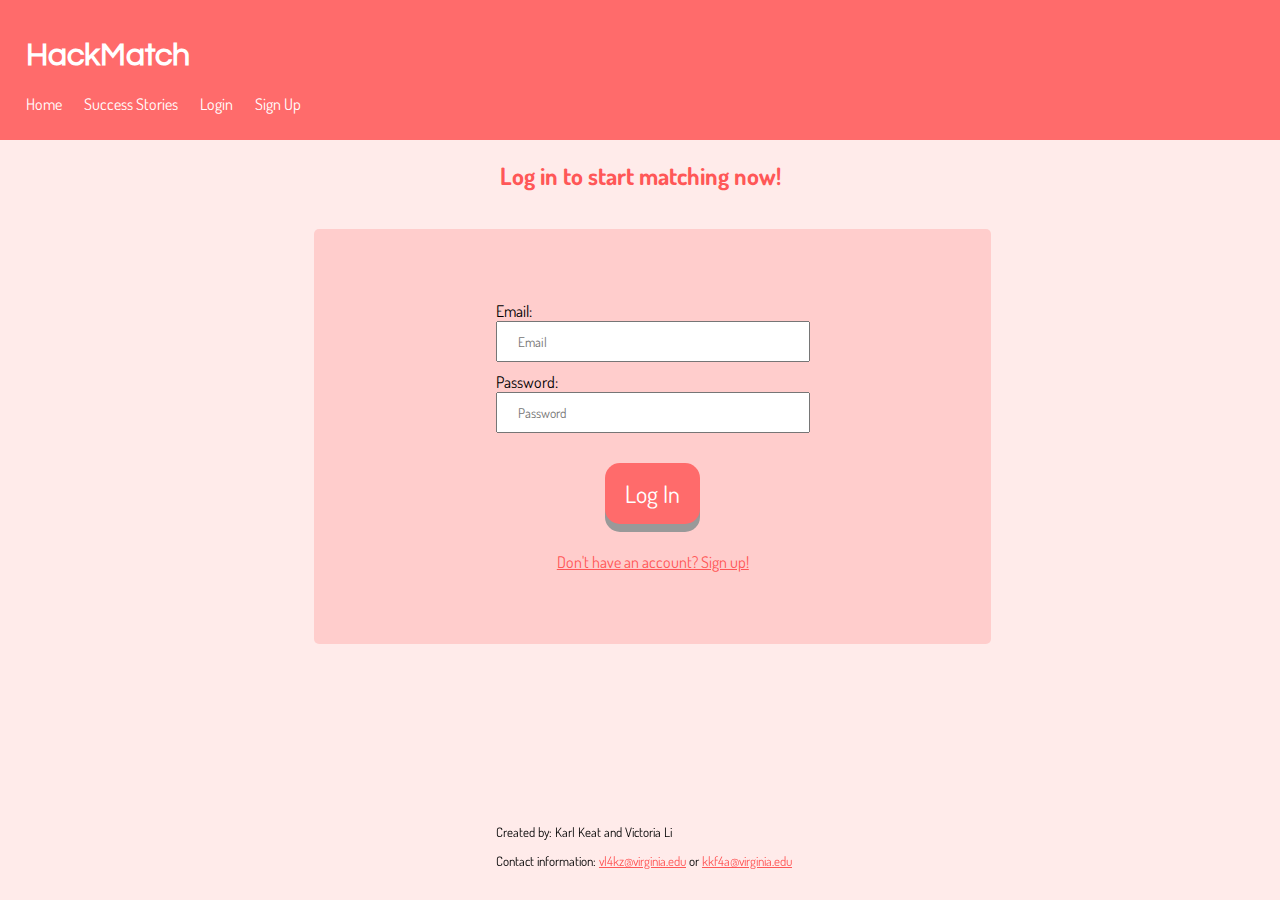
<file: login.html>
<!DOCTYPE HTML>
<html>
    <head>
        <title>HackMatch</title>
        <link href="https://fonts.googleapis.com/css?family=Julius+Sans+One|Questrial|Dosis" rel="stylesheet">
        <link rel="stylesheet" type="text/css" href="style.css">
        <script type="text/javascript" src="cookieManager.js"></script>
        <script type="text/javascript" src="registration.js"></script>
    </head>

    <body onload="onLoad()">
        <div id="TopBar">
            <div>
                <h1>HackMatch</h1>
            </div>
            <nav>
                <p>
                    <a href="index.html">Home</a>
                    <a href="successStories.html">Success Stories</a>
                    <a href="login.html">Login</a>
                    <a href="signup_1.php">Sign Up</a>
                </p>
            </nav>
        </div>
        <div>
            <center> <h2>Log in to start matching now!</h2> </center>
        </div>
        <div id="ContentPanel">
            <div id="LoginForm">
                <form action = "login.php" method = "post">
                    <div class="innerForm">
                        <label for = "email">Email:</label><br>
                        <input type="email" name="email" placeholder="Email" required></input> <br>
                        <label for="password">Password:</label><br>
                        <input type="password" name="password" placeholder="Password" required></input><br>
                    <div>
                    <center><button class="largebutton">Log In</button></center>
                </form>
                <center><a href="signup_1.php">Don't have an account? Sign up!</a></center>
            </div>
            <footer id="AuthorContact">
                <p>Created by: Karl Keat and Victoria Li</p>
                <p>Contact information:
                    <a href="mailto:vl4kz@virginia.edu">
                    vl4kz@virginia.edu</a> or <a href="mailto:kkf4a@virginia.edu">
                    kkf4a@virginia.edu</a>
                </p>
            </footer>
        </div>
    </body>
</html>
</file>
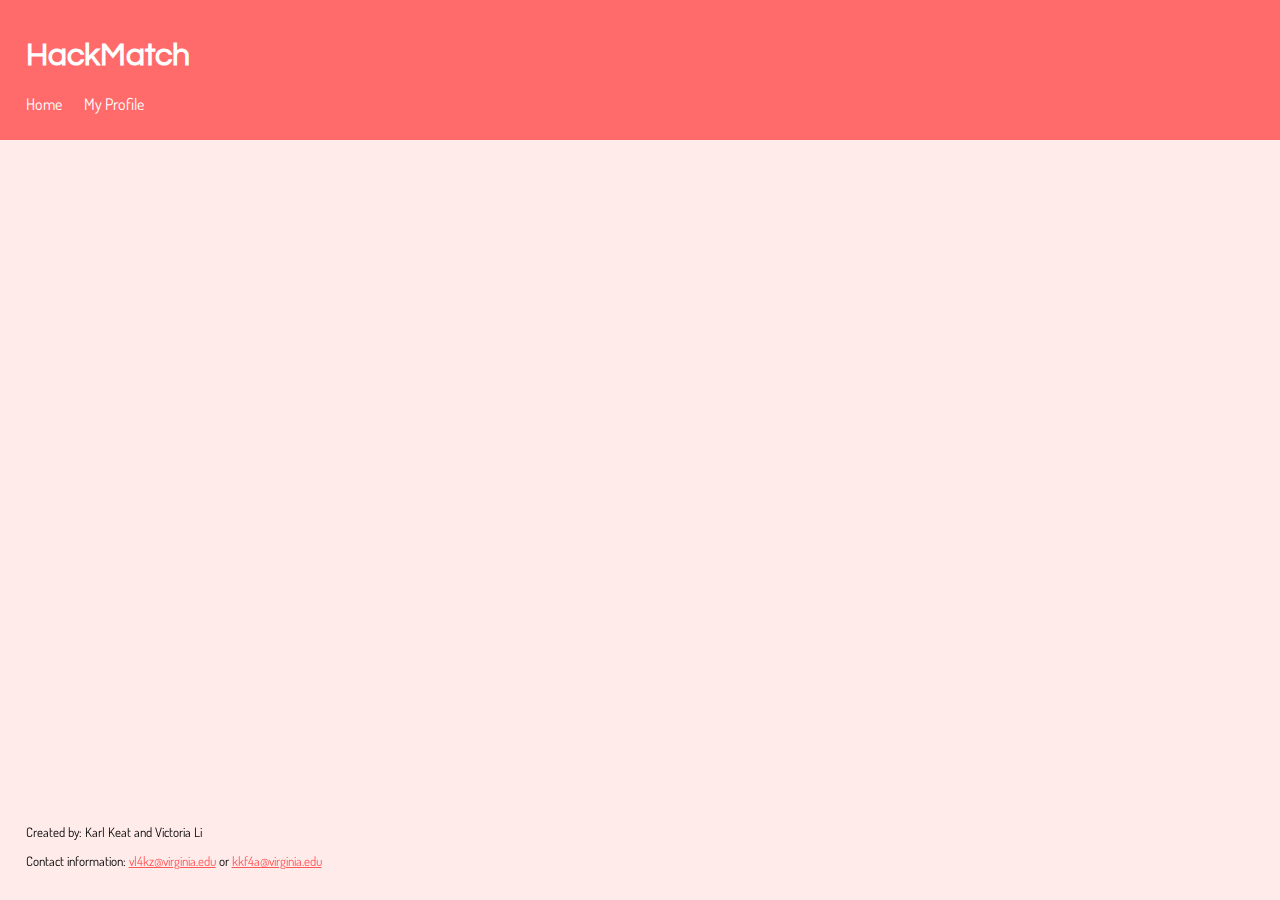
<file: profile.html>
<!DOCTYPE HTML>
<html>
    <head>
        <title>HackMatch</title>
        <link href="https://fonts.googleapis.com/css?family=Julius+Sans+One|Questrial|Dosis" rel="stylesheet">
        <link rel="stylesheet" type="text/css" href="style.css">
        <script type="text/javascript" src="cookieManager.js"></script>
        <script type="text/javascript" src="registration.js"></script>
    </head>

    <body onload="onLoad(); loadProfile();">
        <div id="TopBar">
            <div>
                <h1>HackMatch</h1>
            </div>
            <nav>
                <p>
                    <a href="index.html">Home</a>
                    <a href="profile.html">My Profile</a>
                </p>
            </nav>
        </div>
        <div id = "ContentPanel">
            <div id="UserProfile">
                <!-- Insert profile via JS -->
            </div>
            <footer id="AuthorContact">
                <p>Created by: Karl Keat and Victoria Li</p>
                <p>Contact information:
                    <a href="mailto:vl4kz@virginia.edu">
                    vl4kz@virginia.edu</a> or <a href="mailto:kkf4a@virginia.edu">
                    kkf4a@virginia.edu</a>
                </p>
            </footer>
        </div>
    </body>
</html>
</file>
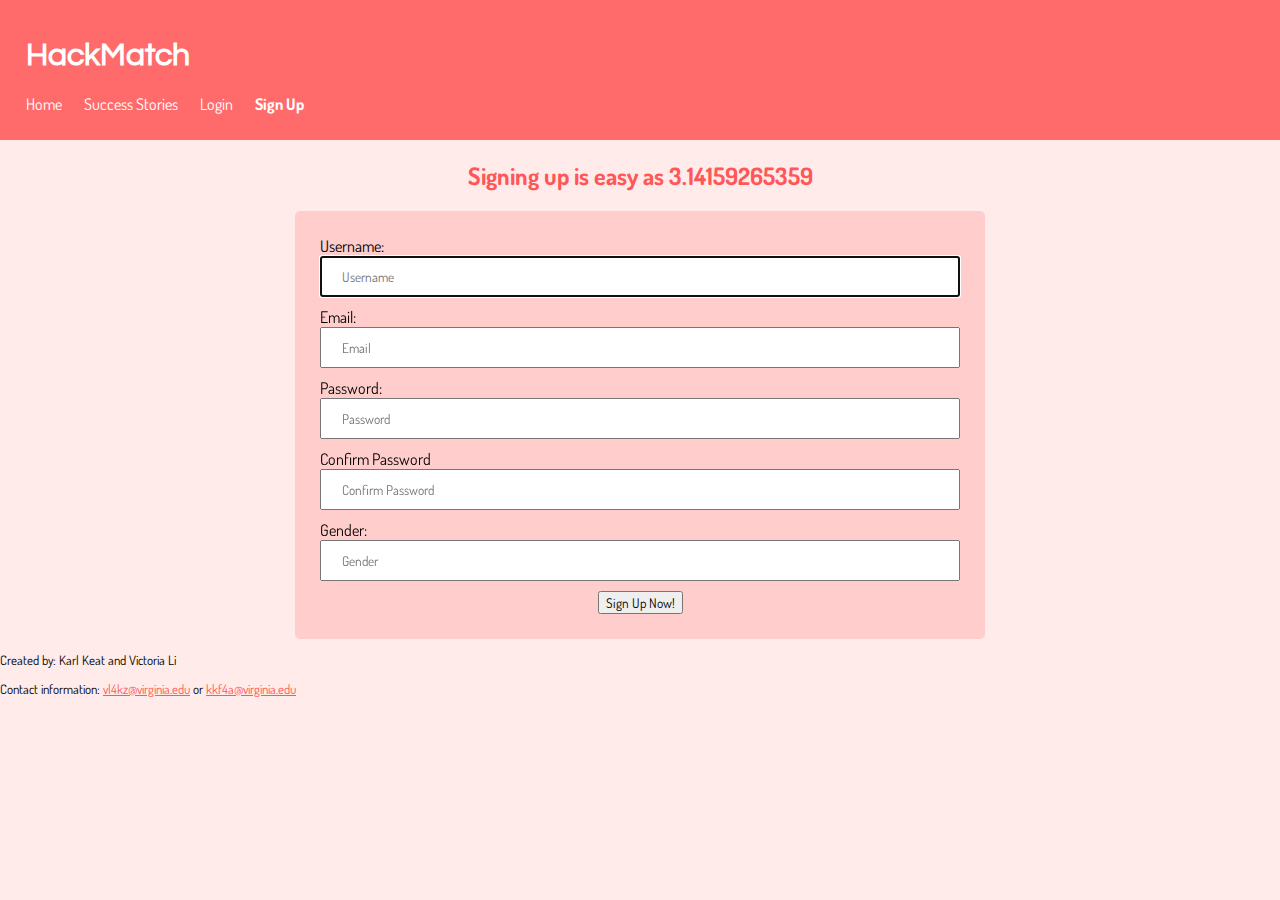
<file: signup.html>
<!DOCTYPE HTML>
<html>
    <head>
        <title>HackMatch</title>
        <link href="https://fonts.googleapis.com/css?family=Julius+Sans+One|Questrial|Dosis" rel="stylesheet">
        <link rel="stylesheet" type="text/css" href="style.css">
        <script type="text/javascript" src="registration.js"></script>
    </head>

    <body>
        <div id="TopBar">
            <div>
                <h1>HackMatch</h1>
            </div>
            <nav>
                <p>
                    <a href="index.html">Home</a>
                    <a href="successStories.html">Success Stories</a>
                    <a href="login.html">Login</a>
                    <b><a href="signup.html">Sign Up</a></b>
                </p>
            </nav>
        </div>
        <div>
            <center> <h2> Signing up is easy as 3.14159265359</h2> </center>
        </div>
        <div id = "RegistrationForm">
          <form onsubmit = "datingQuiz(); return false;">
            <label for = "username">Username:</label><br>
            <input id = "username" placeholder="Username" required autofocus></input> <br>

            <label for = "email">Email:</label><br>
            <input type = "email" id = "email" placeholder="Email" required></input> <br>

            <label for = "password">Password:</label><br>
            <input type = "password" id = "password" placeholder="Password" required></input><br>

            <label for = "confirm">Confirm Password</label><br>
            <input type = "password" id = "confirm" placeholder="Confirm Password" required> </input> <br>

            Gender:<br>
            <input type = "text" placeholder = "Gender" required> </input>
            <center><button class="registerbutton">Sign Up Now!</button></center>
          </form>
        </div>
    </body>

    <footer>
  <p>Created by: Karl Keat and Victoria Li</p>
  <p>Contact information:
    <a href="vl4kz@virginia.edu">
  vl4kz@virginia.edu</a> or <a href="kkf4a@virginia.edu">
  kkf4a@virginia.edu</a>
</p>
</footer>

</html>
</file>
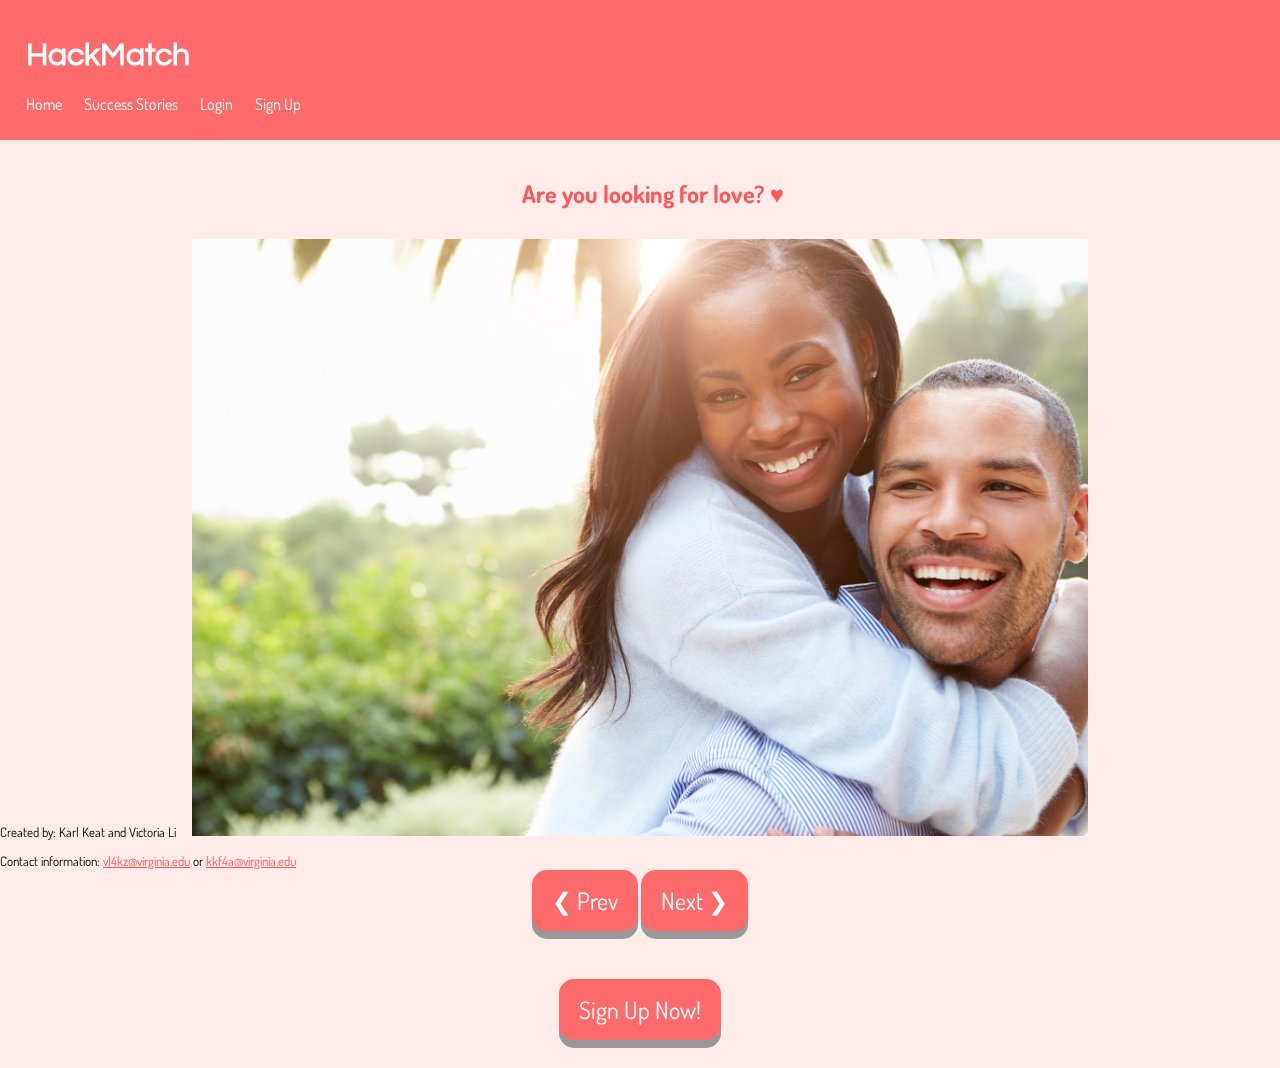
<file: successStories.html>
<!DOCTYPE HTML>
<html>
    <head>
        <title>HackMatch</title>
        <link href="https://fonts.googleapis.com/css?family=Julius+Sans+One|Questrial|Dosis" rel="stylesheet">
        <link rel="stylesheet" type="text/css" href="style.css">
        <script type="text/javascript" src="cookieManager.js"></script>
        <script type="text/javascript" src="successStories.js"></script>
    </head>

    <body onload="onLoad()">
        <div id="TopBar">
            <div>
                <h1>HackMatch</h1>
            </div>
            <nav>
                <p>
                    <a href="index.html">Home</a>
                    <a href="successStories.html">Success Stories</a>
                    <a href="login.html">Login</a>
                    <a href="signup_1.php">Sign Up</a>
                </p>
            </nav>
        </div>

        <div id = "ContentPanel">
            <center> <header> <h2> Are you looking for love? &#9829</h2> </header> </center>
          </div>

            <center>
            <div class = "content">
              <img class = "successSlides" src="successStoriesSlideshow/coupleStory1.jpg" style="width:100%">
                <div class = "slideDescBackground">
                  <div class = "slideText">This is a cool story about love. </div>
                </div>
            </div>

            <div class = "content">
              <img class = "successSlides" src="successStoriesSlideshow/coupleStory2.jpg" style="width:100%">
                <div class = "slideDescBackground">
                  <div class = "slideText">This is a cool story about love. </div>
                </div>
            </div>

            <div class = "content">
              <img class = "successSlides" src="successStoriesSlideshow/coupleStory3.jpg" style="width:100%">
                <div class = "slideDescBackground">
                  <div class = "slideText">This is a cool story about love. </div>
                </div>
            </div>

            <button class="largebutton" onclick="changeSlides(-1)">&#10094; Prev</button>
            <button class="largebutton" onclick="changeSlides(1)">Next &#10095;</button>
        </center>

            <script>
            showSlideshow(0);
            </script>

            <div>
            <center><a href="signup_1.php"><button class="largebutton">Sign Up Now!</button></a></center>
            </div>

            <footer id="AuthorContact">
                <p>Created by: Karl Keat and Victoria Li</p>
                <p>Contact information:
                    <a href="mailto:vl4kz@virginia.edu">
                    vl4kz@virginia.edu</a> or <a href="mailto:kkf4a@virginia.edu">
                    kkf4a@virginia.edu</a>
                </p>
            </footer>

        </div>
    </body>
</html>
</file>
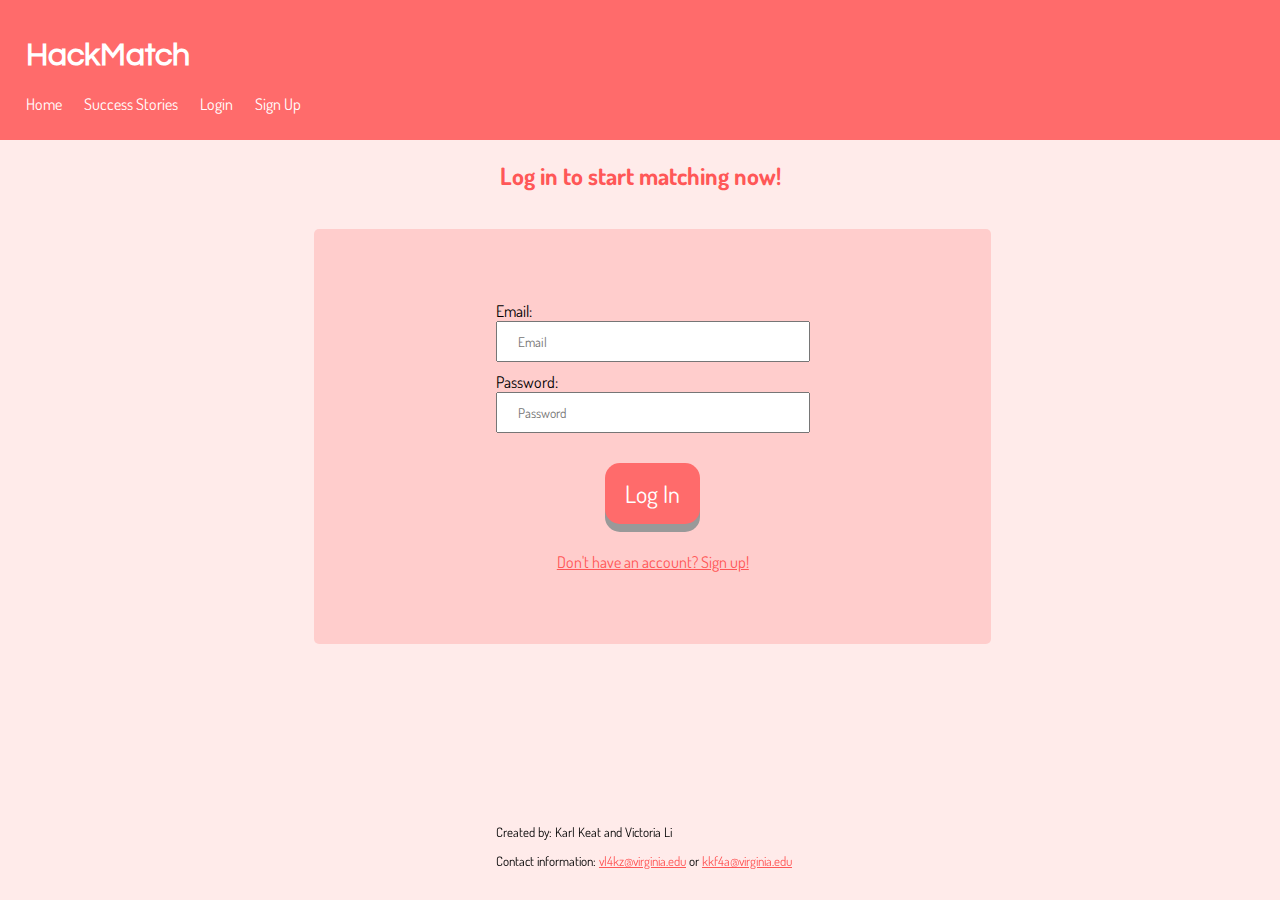
<file: WebContent/login.html>
<!DOCTYPE HTML>
<html>
    <head>
        <title>HackMatch</title>
        <link href="https://fonts.googleapis.com/css?family=Julius+Sans+One|Questrial|Dosis" rel="stylesheet">
        <link rel="stylesheet" type="text/css" href="style.css">
        <script type="text/javascript" src="cookieManager.js"></script>
        <script type="text/javascript" src="registration.js"></script>
    </head>

    <body onload="onLoad()">
        <div id="TopBar">
            <div>
                <h1>HackMatch</h1>
            </div>
            <nav>
                <p>
                    <a href="index.html">Home</a>
                    <a href="successStories.html">Success Stories</a>
                    <a href="login.html">Login</a>
                    <a href="http://localhost:80/HackMatch/signup_1.php">Sign Up</a>
                </p>
            </nav>
        </div>
        <div>
            <center> <h2>Log in to start matching now!</h2> </center>
        </div>
        <div id="ContentPanel">
            <div id="LoginForm">
                <form action = "LoginServlet" method = "post">
                    <div class="innerForm">
                        <label for = "email">Email:</label><br>
                        <input type="email" name="email" placeholder="Email" required></input> <br>
                        <label for="password">Password:</label><br>
                        <input type="password" name="password" placeholder="Password" required></input><br>
                    <div>
                    <center><button class="largebutton">Log In</button></center>
                </form>
                <center><a href="signup_1.php">Don't have an account? Sign up!</a></center>
            </div>
            <footer id="AuthorContact">
                <p>Created by: Karl Keat and Victoria Li</p>
                <p>Contact information:
                    <a href="mailto:vl4kz@virginia.edu">
                    vl4kz@virginia.edu</a> or <a href="mailto:kkf4a@virginia.edu">
                    kkf4a@virginia.edu</a>
                </p>
            </footer>
        </div>
    </body>
</html>
</file>
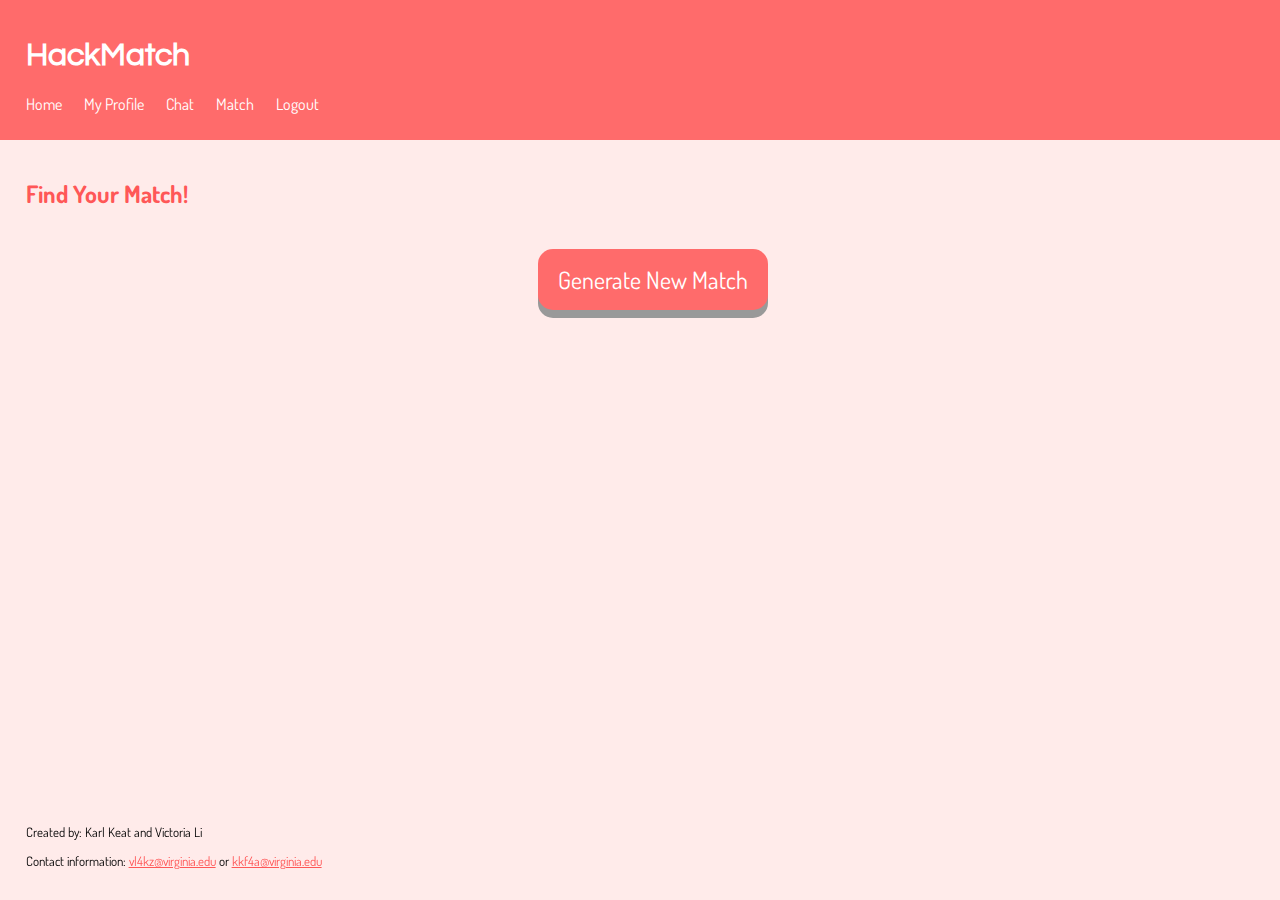
<file: WebContent/match.html>
<!DOCTYPE html>
<html>
<head>
  <meta charset="UTF-8">
  <title>Match!</title>
  <link href="https://fonts.googleapis.com/css?family=Julius+Sans+One|Questrial|Dosis" rel="stylesheet">
  <link rel="stylesheet" type="text/css" href="style.css">
  <script type="text/javascript" src="match.js"></script>
</head>

<body onload="setFocus()">
<div id="TopBar">
            <div>
                <h1>HackMatch</h1>
            </div>
            <nav>
                <p>
                    <a href="index.html">Home</a>
                    <a href="profile.jsp">My Profile</a>
                    <a href="ChatApp.jsp">Chat</a>
					<a href="match.html">Match</a>
                    <a href="LogoutServlet">Logout</a>
                </p>
            </nav>
        </div>
        <div id = "ContentPanel">
          <h2>Find Your Match!</h2>
		<div id="UserProfile">
              <p><span id="txtHint"></span></p>              
            </div>
  <center><button class="largebutton" onclick="showMatch()">Generate New Match</button></center>
  

            <footer id="AuthorContact">
                <p>Created by: Karl Keat and Victoria Li</p>
                <p>Contact information:
                    <a href="mailto:vl4kz@virginia.edu">
                    vl4kz@virginia.edu</a> or <a href="mailto:kkf4a@virginia.edu">
                    kkf4a@virginia.edu</a>
                </p>
            </footer> 
        </div>


</body>
</html>
</file>
<file: style.css>
* {
    font-family: 'Dosis', sans-serif;
}

h1 {
    font-family: 'Questrial', sans-serif;
}

body {
    margin: 0;
    background-color: #ffebea;
}

h2 {
  color: #FF5757;
}

a {
  color: #FF5757;
}

#TopBar {
    padding-top: 2vh;
    padding-left: 2vw;
    padding-bottom: 10px;
    background-color: #FF6B6B;
}

#TopBar h1 {
    color: white;
}

#TopBar nav {
    font-family: 'Julius Sans One', sans-serif;
}

#TopBar a:link, a:visited {
    padding-right: 1.5vw;
    color: white;
    text-decoration: none;
}

#TopBar a:hover {
    color: lightpink;
    text-decoration: none;
}

#ContentPanel {
    padding-top: 2vh;
    padding-left: 2vw;
}

.largebutton {
  display: inline-block;
  margin-top: 20px;
  margin-bottom: 28px;
  padding: 15px 20px;
  font-size: 24px;
  cursor: pointer;
  text-align: center;
  color: #fff;
  background-color: #FF6B6B;
  border: none;
  border-radius: 15px;
  box-shadow: 0 8px #999;
}

.largebutton:hover {
    background-color: #FF5757
}

.largebutton:active {
  background-color: #FF5757;
  box-shadow: 0 5px #666;
  transform: translateY(4px);
}

div.content {
    position: relative;
    vertical-align: middle;
    width: 70%;
    padding: 10px 10px 10px 10px;
}

div.slideDescBackground {
  transition: .75s ease;
  opacity: 0;
  position: absolute;
  top: 50%;
  left: 50%;
  transform: translate(-50%, -50%);
  -ms-transform: translate(-50%, -50%)
}

.slideText {
  background-color: #FF6B6B;
  color: white;
  padding: 10px 10px 10px 10px;
}

div.content:hover .successSlides {
  opacity: 0.6;
}

div.content:hover div.slideDescBackground {
  opacity: 1;
}

.successSlides {
  max-width: 100%;
  height: auto;
  position: relative;
}

#RegistrationForm  {
    border-radius: 5px;
    padding: 25px;
    background-color: #FFCDCC;
    margin: auto;
    width: 50%;
}

#LoginForm  {
    border-radius: 5px;
    padding: 25px;
    padding-top: 8vh;
    padding-bottom: 8vh;
    background-color: #FFCDCC;
    margin: auto;
    width: 50%;
}


#LoginForm .innerForm {
    width: 50%;
    margin: 0 auto;
}

#satisfactionBar {
  background-color: #FF5757;
  color: white;
  width: 135px;
  padding: 10px 10px 10px 10px;
  transition: width .5s;
}

#satisfactionBar:hover {
  background-color: #FF5757;
  width: 250px;
  padding: 10px 10px 10px 10px;
}

input {
    width: 100%;
    padding: 10px 20px;
    margin-bottom: 10px;
    box-sizing: border-box;
}

img.profilePicLarge {
    width: 200px;
    height: 200px;
}

#AuthorContact {
    position: fixed;
    bottom: 2vh;
}

footer {
  font-size: 13px;
  position: relative;
  z-index: -100;
}
</file>
<file: WebContent/style.css>
/* General overall use */
* {
    font-family: 'Dosis', sans-serif;
}

h1 {
    font-family: 'Questrial', sans-serif;
}

body {
    margin: 0;
    background-color: #ffebea;
}

h2 {
  color: #FF5757;
}

a {
  color: #FF5757;
}

#AuthorContact {
    position: fixed;
    bottom: 2vh;
}

footer {
  font-size: 13px;
  position: relative;
  z-index: -100;
}

#TopBar {
    padding-top: 2vh;
    padding-left: 2vw;
    padding-bottom: 10px;
    background-color: #FF6B6B;
}

#TopBar h1 {
    color: white;
}

#TopBar nav {
    font-family: 'Julius Sans One', sans-serif;
}

#TopBar a:link, a:visited {
    padding-right: 1.5vw;
    color: white;
    text-decoration: none;
}

#TopBar a:hover {
    color: lightpink;
    text-decoration: none;
}

#ContentPanel {
    padding-top: 2vh;
    padding-left: 2vw;
}

#AuthorContact {
    position: fixed;
    bottom: 2vh;
}

footer {
  font-size: 13px;
  position: relative;
  z-index: -100;
}

/* Buttons */
.largebutton {
  display: inline-block;
  margin-top: 20px;
  margin-bottom: 28px;
  padding: 15px 20px;
  font-size: 24px;
  cursor: pointer;
  text-align: center;
  color: #fff;
  background-color: #FF6B6B;
  border: none;
  border-radius: 15px;
  box-shadow: 0 8px #999;
}

.largebutton:hover {
    background-color: #FF5757
}

.largebutton:active {
  background-color: #FF5757;
  box-shadow: 0 5px #666;
  transform: translateY(4px);
}

/* successStories.html -- slideshow */
div.content {
    position: relative;
    vertical-align: middle;
    width: 70%;
    padding: 10px 10px 10px 10px;
}

div.slideDescBackground {
  transition: .75s ease;
  opacity: 0;
  position: absolute;
  top: 50%;
  left: 50%;
  transform: translate(-50%, -50%);
  -ms-transform: translate(-50%, -50%)
}

.slideText {
  background-color: #FF6B6B;
  color: white;
  padding: 10px 10px 10px 10px;
}

div.content:hover .successSlides {
  opacity: 0.6;
}

div.content:hover div.slideDescBackground {
  opacity: 1;
}

.successSlides {
  max-width: 100%;
  height: auto;
  position: relative;
}

/* signup.html */
#RegistrationForm  {
    border-radius: 5px;
    padding: 25px;
    background-color: #FFCDCC;
    margin: auto;
    width: 50%;
}

#LoginForm  {
    border-radius: 5px;
    padding: 25px;
    padding-top: 8vh;
    padding-bottom: 8vh;
    background-color: #FFCDCC;
    margin: auto;
    width: 50%;
}

#LoginForm .innerForm {
    width: 50%;
    margin: 0 auto;
}

input {
    width: 100%;
    padding: 10px 20px;
    margin-bottom: 10px;
    box-sizing: border-box;
}

/* index.html */
#satisfactionBar {
  background-color: #FF5757;
  color: white;
  width: 135px;
  padding: 10px 10px 10px 10px;
  transition: width .5s;
}

#satisfactionBar:hover {
  background-color: #FF5757;
  width: 250px;
  padding: 10px 10px 10px 10px;
}


/* profile.html */

img.profilePicLarge {
    width: 200px;
    height: 200px;
}

#InnerChatBox {
	margin-top: 2vh;
	margin-right: 2vw;
	overflow-y: scroll;
	height: 50vh;
	max-height: 50vh;
}

div.SentChat {
	margin-bottom: 2vh;
	max-width: 40vh;
    padding-top: 8px;
    padding-bottom: 8px;
    padding-left: 8px;
    padding-right: 8px;
    background-color: #f97a88;
    margin-left: auto; 
    margin-right: 0;
    word-wrap: break-word;
}
div.RecdChat {
	margin-bottom: 2vh;
    max-width: 40vh;
    padding-top: 8px;
    padding-bottom: 8px;
    padding-left: 8px;
    padding-right: 8px;
    background-color: #D0D3C5;
}
</file>
